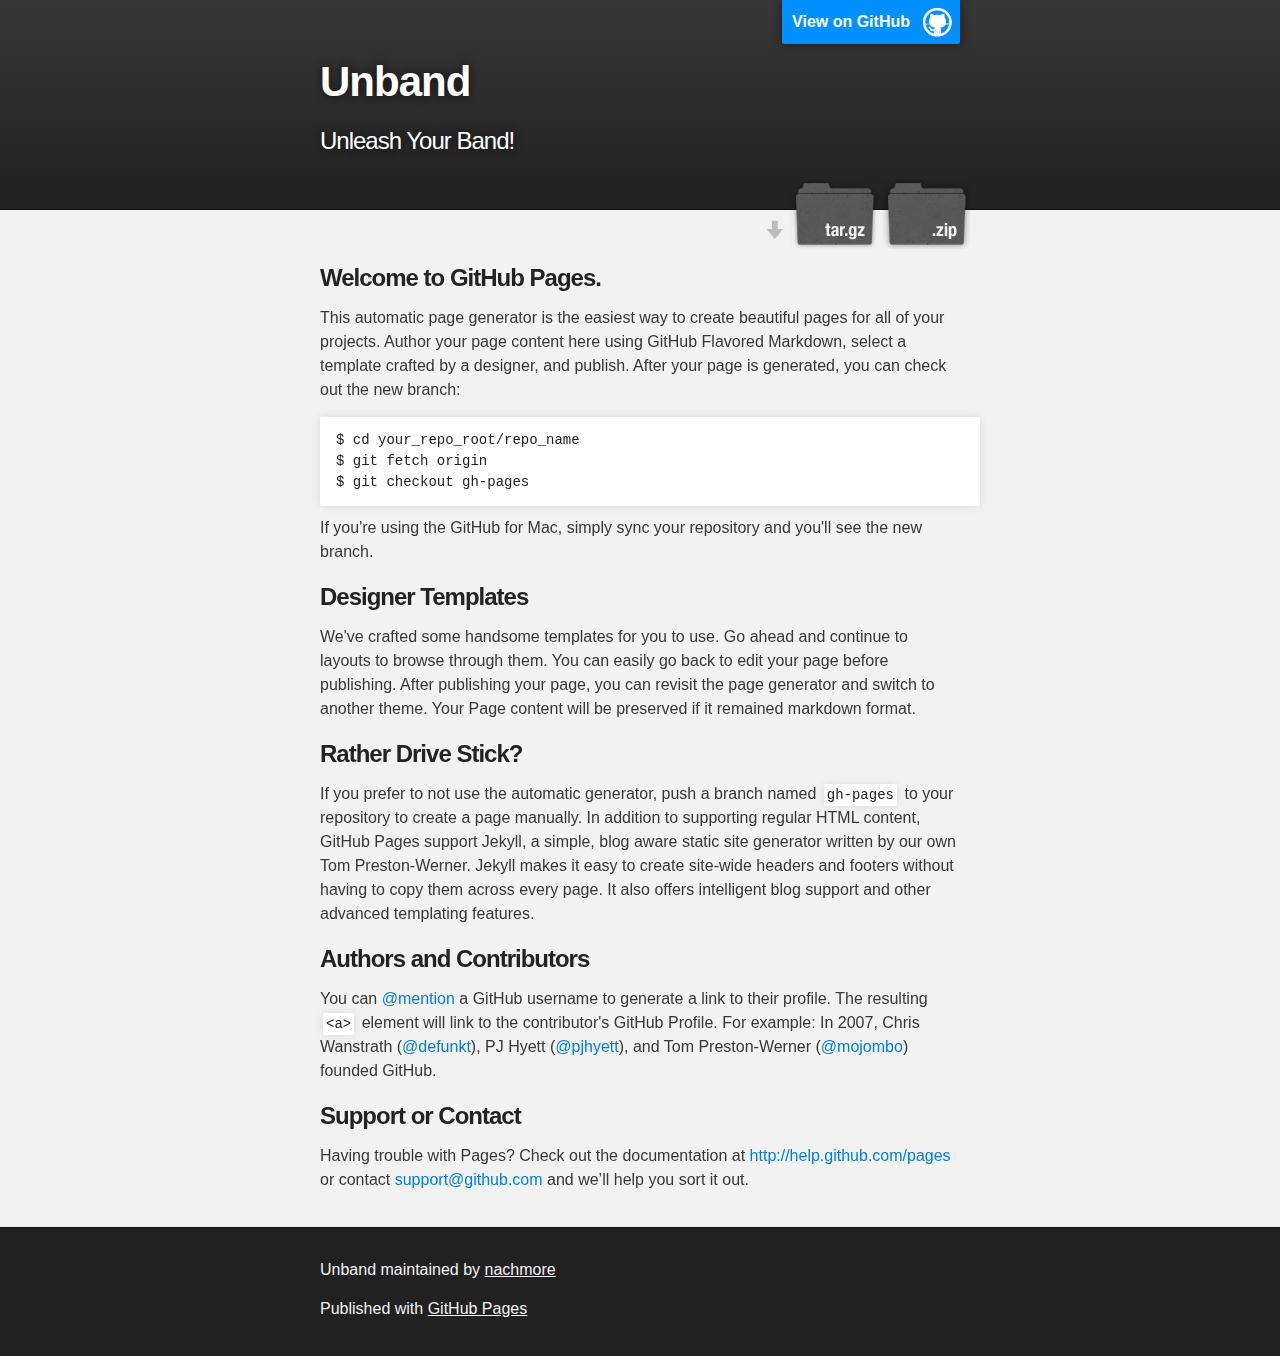
<file: index.html>
<!DOCTYPE html>
<html>

  <head>
    <meta charset='utf-8'>
    <meta http-equiv="X-UA-Compatible" content="chrome=1">
    <meta name="description" content="Unband : Unleash Your Band!">

    <link rel="stylesheet" type="text/css" media="screen" href="stylesheets/stylesheet.css">

    <title>Unband</title>
  </head>

  <body>

    <!-- HEADER -->
    <div id="header_wrap" class="outer">
        <header class="inner">
          <a id="forkme_banner" href="https://github.com/nachmore/unBand">View on GitHub</a>

          <h1 id="project_title">Unband</h1>
          <h2 id="project_tagline">Unleash Your Band!</h2>

            <section id="downloads">
              <a class="zip_download_link" href="https://github.com/nachmore/unBand/zipball/master">Download this project as a .zip file</a>
              <a class="tar_download_link" href="https://github.com/nachmore/unBand/tarball/master">Download this project as a tar.gz file</a>
            </section>
        </header>
    </div>

    <!-- MAIN CONTENT -->
    <div id="main_content_wrap" class="outer">
      <section id="main_content" class="inner">
        <h3>
<a id="welcome-to-github-pages" class="anchor" href="#welcome-to-github-pages" aria-hidden="true"><span class="octicon octicon-link"></span></a>Welcome to GitHub Pages.</h3>

<p>This automatic page generator is the easiest way to create beautiful pages for all of your projects. Author your page content here using GitHub Flavored Markdown, select a template crafted by a designer, and publish. After your page is generated, you can check out the new branch:</p>

<pre><code>$ cd your_repo_root/repo_name
$ git fetch origin
$ git checkout gh-pages
</code></pre>

<p>If you're using the GitHub for Mac, simply sync your repository and you'll see the new branch.</p>

<h3>
<a id="designer-templates" class="anchor" href="#designer-templates" aria-hidden="true"><span class="octicon octicon-link"></span></a>Designer Templates</h3>

<p>We've crafted some handsome templates for you to use. Go ahead and continue to layouts to browse through them. You can easily go back to edit your page before publishing. After publishing your page, you can revisit the page generator and switch to another theme. Your Page content will be preserved if it remained markdown format.</p>

<h3>
<a id="rather-drive-stick" class="anchor" href="#rather-drive-stick" aria-hidden="true"><span class="octicon octicon-link"></span></a>Rather Drive Stick?</h3>

<p>If you prefer to not use the automatic generator, push a branch named <code>gh-pages</code> to your repository to create a page manually. In addition to supporting regular HTML content, GitHub Pages support Jekyll, a simple, blog aware static site generator written by our own Tom Preston-Werner. Jekyll makes it easy to create site-wide headers and footers without having to copy them across every page. It also offers intelligent blog support and other advanced templating features.</p>

<h3>
<a id="authors-and-contributors" class="anchor" href="#authors-and-contributors" aria-hidden="true"><span class="octicon octicon-link"></span></a>Authors and Contributors</h3>

<p>You can <a href="https://github.com/blog/821" class="user-mention">@mention</a> a GitHub username to generate a link to their profile. The resulting <code>&lt;a&gt;</code> element will link to the contributor's GitHub Profile. For example: In 2007, Chris Wanstrath (<a href="https://github.com/defunkt" class="user-mention">@defunkt</a>), PJ Hyett (<a href="https://github.com/pjhyett" class="user-mention">@pjhyett</a>), and Tom Preston-Werner (<a href="https://github.com/mojombo" class="user-mention">@mojombo</a>) founded GitHub.</p>

<h3>
<a id="support-or-contact" class="anchor" href="#support-or-contact" aria-hidden="true"><span class="octicon octicon-link"></span></a>Support or Contact</h3>

<p>Having trouble with Pages? Check out the documentation at <a href="http://help.github.com/pages">http://help.github.com/pages</a> or contact <a href="mailto:support@github.com">support@github.com</a> and we’ll help you sort it out.</p>
      </section>
    </div>

    <!-- FOOTER  -->
    <div id="footer_wrap" class="outer">
      <footer class="inner">
        <p class="copyright">Unband maintained by <a href="https://github.com/nachmore">nachmore</a></p>
        <p>Published with <a href="http://pages.github.com">GitHub Pages</a></p>
      </footer>
    </div>

              <script type="text/javascript">
            var gaJsHost = (("https:" == document.location.protocol) ? "https://ssl." : "http://www.");
            document.write(unescape("%3Cscript src='" + gaJsHost + "google-analytics.com/ga.js' type='text/javascript'%3E%3C/script%3E"));
          </script>
          <script type="text/javascript">
            try {
              var pageTracker = _gat._getTracker("UA-56820272-1");
            pageTracker._trackPageview();
            } catch(err) {}
          </script>


  </body>
</html>
</file>
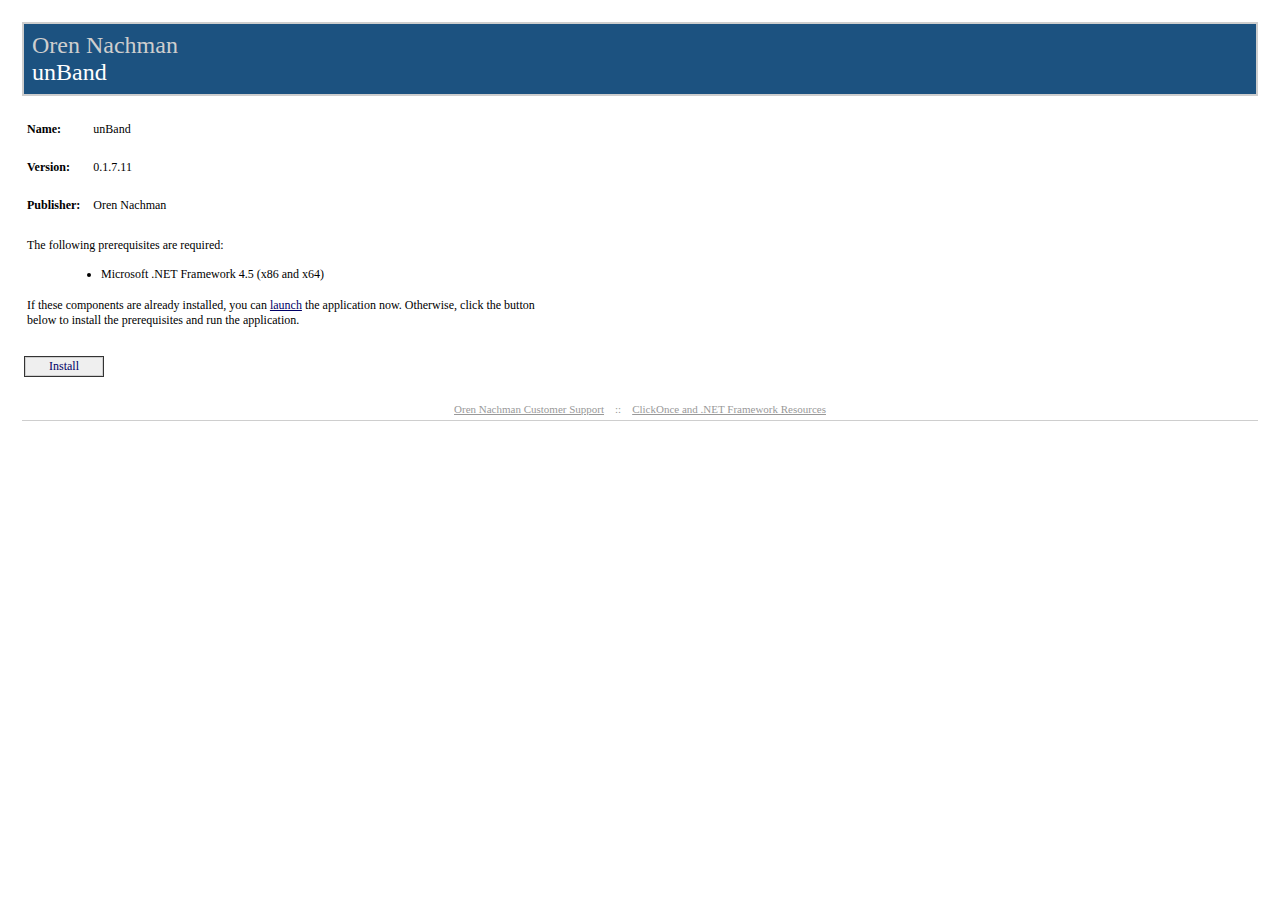
<file: publish.htm>
﻿<HTML>
  <HEAD>
    <TITLE>unBand</TITLE>
    <META HTTP-EQUIV="Content-Type" CONTENT="text/html; charset=utf-8" />
    <STYLE TYPE="text/css">
<!--
BODY{margin-top:20px; margin-left:20px; margin-right:20px; color:#000000; font-family:Tahoma; background-color:white}
A:link {font-weight:normal; color:#000066; text-decoration:none}
A:visited {font-weight:normal; color:#000066; text-decoration:none}
A:active {font-weight:normal; text-decoration:none}
A:hover {font-weight:normal; color:#FF6600; text-decoration:none}
P {margin-top:0px; margin-bottom:12px; color:#000000; font-family:Tahoma}
PRE {border-right:#f0f0e0 1px solid; padding-right:5px; border-top:#f0f0e0 1px solid; margin-top:-5px; padding-left:5px; font-size:x-small; padding-bottom:5px; border-left:#f0f0e0 1px solid; padding-top:5px; border-bottom:#f0f0e0 1px solid; font-family:Courier New; background-color:#e5e5cc}
TD {font-size:12px; color:#000000; font-family:Tahoma}
H2 {border-top: #003366 1px solid; margin-top:25px; font-weight:bold; font-size:1.5em; margin-bottom:10px; margin-left:-15px; color:#003366}
H3 {margin-top:10px; font-size: 1.1em; margin-bottom: 10px; margin-left: -15px; color: #000000}
UL {margin-top:10px; margin-left:20px}
OL {margin-top:10px; margin-left:20px}
LI {margin-top:10px; color: #000000}
FONT.value {font-weight:bold; color:darkblue}
FONT.key {font-weight: bold; color: darkgreen}
.divTag {border:1px; border-style:solid; background-color:#FFFFFF; text-decoration:none; height:auto; width:auto; background-color:#cecece}
.BannerColumn {background-color:#000000}
.Banner {border:0; padding:0; height:8px; margin-top:0px; color:#ffffff; filter:progid:DXImageTransform.Microsoft.Gradient(GradientType=1,StartColorStr='#1c5280',EndColorStr='#FFFFFF');}
.BannerTextCompany {font:bold; font-size:18pt; color:#cecece; font-family:Tahoma; height:0px; margin-top:0; margin-left:8px; margin-bottom:0; padding:0px; white-space:nowrap; filter:progid:DXImageTransform.Microsoft.dropshadow(OffX=2,OffY=2,Color='black',Positive='true');}
.BannerTextApplication {font:bold; font-size:18pt; font-family:Tahoma; height:0px; margin-top:0; margin-left:8px; margin-bottom:0; padding:0px; white-space:nowrap; filter:progid:DXImageTransform.Microsoft.dropshadow(OffX=2,OffY=2,Color='black',Positive='true');}
.BannerText {font:bold; font-size:18pt; font-family:Tahoma; height:0px; margin-top:0; margin-left:8px; margin-bottom:0; padding:0px; filter:progid:DXImageTransform.Microsoft.dropshadow(OffX=2,OffY=2,Color='black',Positive='true');}
.BannerSubhead {border:0; padding:0; height:16px; margin-top:0px; margin-left:10px; color:#ffffff; filter:progid:DXImageTransform.Microsoft.Gradient(GradientType=1,StartColorStr='#4B3E1A',EndColorStr='#FFFFFF');}
.BannerSubheadText {font:bold; height:11px; font-size:11px; font-family:Tahoma; margin-top:1; margin-left:10; filter:progid:DXImageTransform.Microsoft.dropshadow(OffX=2,OffY=2,Color='black',Positive='true');}
.FooterRule {border:0; padding:0; height:1px; margin:0px; color:#ffffff; filter:progid:DXImageTransform.Microsoft.Gradient(GradientType=1,StartColorStr='#4B3E1A',EndColorStr='#FFFFFF');}
.FooterText {font-size:11px; font-weight:normal; text-decoration:none; font-family:Tahoma; margin-top:10; margin-left:0px; margin-bottom:2; padding:0px; color:#999999; white-space:nowrap}
.FooterText A:link {font-weight:normal; color:#999999; text-decoration:underline}
.FooterText A:visited {font-weight:normal; color:#999999; text-decoration:underline}
.FooterText A:active {font-weight:normal; color:#999999; text-decoration:underline}
.FooterText A:hover {font-weight:normal; color:#FF6600; text-decoration:underline}
.ClickOnceInfoText {font-size:11px; font-weight:normal; text-decoration:none; font-family:Tahoma; margin-top:0; margin-right:2px; margin-bottom:0; padding:0px; color:#000000}
.InstallTextStyle {font:bold; font-size:14pt; font-family:Tahoma; a:#FF0000; text-decoration:None}
.DetailsStyle {margin-left:30px}
.ItemStyle {margin-left:-15px; font-weight:bold}
.StartColorStr {background-color:#4B3E1A}
.JustThisApp A:link {font-weight:normal; color:#000066; text-decoration:underline}
.JustThisApp A:visited {font-weight:normal; color:#000066; text-decoration:underline}
.JustThisApp A:active {font-weight:normal; text-decoration:underline}
.JustThisApp A:hover {font-weight:normal; color:#FF6600; text-decoration:underline}
-->

</STYLE>

<SCRIPT LANGUAGE="JavaScript">
<!--
runtimeVersion = "4.5.1";
checkClient = false;
directLink = "unBand.application";


function Initialize()
{
  if (HasRuntimeVersion(runtimeVersion, false) || (checkClient && HasRuntimeVersion(runtimeVersion, checkClient)))
  {
    InstallButton.href = directLink;
    BootstrapperSection.style.display = "none";
  }
}
function HasRuntimeVersion(v, c)
{
  var va = GetVersion(v);
  var i;
  var a = navigator.userAgent.match(/\.NET CLR [0-9.]+/g);
  if(va[0]==4)
    a = navigator.userAgent.match(/\.NET[0-9.]+E/g);
  if (c)
  {
    a = navigator.userAgent.match(/\.NET Client [0-9.]+/g);
    if (va[0]==4)
       a = navigator.userAgent.match(/\.NET[0-9.]+C/g);
  }
  if (a != null)
    for (i = 0; i < a.length; ++i)
      if (CompareVersions(va, GetVersion(a[i])) <= 0)
                                return true;
  return false;
}
function GetVersion(v)
{
  var a = v.match(/([0-9]+)\.([0-9]+)\.([0-9]+)/i);
  if(a==null)
     a = v.match(/([0-9]+)\.([0-9]+)/i);
  return a.slice(1);
}
function CompareVersions(v1, v2)
{
   if(v1.length>v2.length)
   {
      v2[v2.length]=0;
   }  
   else if(v1.length<v2.length)
   {
      v1[v1.length]=0;
   }

  for (i = 0; i < v1.length; ++i)
  {
    var n1 = new Number(v1[i]);
    var n2 = new Number(v2[i]);
    if (n1 < n2)
      return -1;
    if (n1 > n2)
      return 1;
  }
  return 0;
}

-->
</SCRIPT>

</HEAD>
  <BODY ONLOAD="Initialize()">
    <TABLE WIDTH="100%" CELLPADDING="0" CELLSPACING="2" BORDER="0">

<!-- Begin Banner -->
<TR><TD><TABLE CELLPADDING="2" CELLSPACING="0" BORDER="0" BGCOLOR="#cecece" WIDTH="100%"><TR><TD><TABLE BGCOLOR="#1c5280" WIDTH="100%" CELLPADDING="0" CELLSPACING="0" BORDER="0"><TR><TD CLASS="Banner" /></TR><TR><TD CLASS="Banner"><SPAN CLASS="BannerTextCompany">Oren Nachman</SPAN></TD></TR><TR><TD CLASS="Banner"><SPAN CLASS="BannerTextApplication">unBand</SPAN></TD></TR><TR><TD CLASS="Banner" ALIGN="RIGHT" /></TR></TABLE></TD></TR></TABLE></TD></TR>
<!-- End Banner -->


<!-- Begin Dialog -->
<TR><TD ALIGN="LEFT"><TABLE CELLPADDING="2" CELLSPACING="0" BORDER="0" WIDTH="540"><TR><TD WIDTH="496">

<!-- Begin AppInfo -->
<TABLE><TR><TD COLSPAN="3">&nbsp;</TD></TR><TR><TD><B>Name:</B></TD><TD WIDTH="5"><SPACER TYPE="block" WIDTH="10" /></TD><TD>unBand</TD></TR><TR><TD COLSPAN="3">&nbsp;</TD></TR><TR><TD><B>Version:</B></TD><TD WIDTH="5"><SPACER TYPE="block" WIDTH="10" /></TD><TD>0.1.7.11</TD></TR><TR><TD COLSPAN="3">&nbsp;</TD></TR><TR><TD><B>Publisher:</B></TD><TD WIDTH="5"><SPACER TYPE="block" WIDTH="10" /></TD><TD>Oren Nachman</TD></TR><tr><td colspan="3">&nbsp;</td></tr></TABLE>
<!-- End AppInfo -->


<!-- Begin Prerequisites -->
<TABLE ID="BootstrapperSection" BORDER="0"><TR><TD COLSPAN="2">The following prerequisites are required:</TD></TR><TR><TD WIDTH="10">&nbsp;</TD><TD><UL>
<LI>Microsoft .NET Framework 4.5 (x86 and x64)</LI>
</UL></TD></TR><TR><TD COLSPAN="2">
If these components are already installed, you can <SPAN CLASS="JustThisApp"><A HREF="unBand.application">launch</A></SPAN> the application now. Otherwise, click the button below to install the prerequisites and run the application.
</TD></TR><TR><TD COLSPAN="2">&nbsp;</TD></TR></TABLE>
<!-- End Prerequisites -->


</TD></TR></TABLE>
<!-- Begin Buttons -->
<TR><TD ALIGN="LEFT"><TABLE CELLPADDING="2" CELLSPACING="0" BORDER="0" WIDTH="540" STYLE="cursor:hand" ONCLICK="window.navigate(InstallButton.href)"><TR><TD ALIGN="LEFT"><TABLE CELLPADDING="1" BGCOLOR="#333333" CELLSPACING="0" BORDER="0"><TR><TD><TABLE CELLPADDING="1" BGCOLOR="#cecece" CELLSPACING="0" BORDER="0"><TR><TD><TABLE CELLPADDING="1" BGCOLOR="#efefef" CELLSPACING="0" BORDER="0"><TR><TD WIDTH="20"><SPACER TYPE="block" WIDTH="20" HEIGHT="1" /></TD><TD><A ID="InstallButton" HREF="setup.exe">Install</A></TD><TD width="20"><SPACER TYPE="block" WIDTH="20" HEIGHT="1" /></TD></TR></TABLE></TD></TR></TABLE></TD></TR></TABLE></TD><TD WIDTH="15%" ALIGN="right" /></TR></TABLE></TD></TR>
<!-- End Buttons -->
</TD></TR>
<!-- End Dialog -->



<!-- Spacer Row -->
<TR><TD>&nbsp;</TD></TR>

<TR><TD>
<!-- Begin Footer -->
<TABLE WIDTH="100%" CELLPADDING="0" CELLSPACING="0" BORDER="0" BGCOLOR="#ffffff"><TR><TD HEIGHT="5"><SPACER TYPE="block" HEIGHT="5" /></TD></TR><TR><TD CLASS="FooterText" ALIGN="center">
<A HREF="http://unband.nachmore.com">Oren Nachman Customer Support</A>
&nbsp;&nbsp;&nbsp;::&nbsp;&nbsp;&nbsp;
<A HREF="http://go.microsoft.com/fwlink/?LinkId=154571">ClickOnce and .NET Framework Resources</A>
</TD></TR><TR><TD HEIGHT="5"><SPACER TYPE="block" HEIGHT="5" /></TD></TR><TR><TD HEIGHT="1" bgcolor="#cecece"><SPACER TYPE="block" HEIGHT="1" /></TD></TR></TABLE>
<!-- End Footer -->
</TD></TR>

</TABLE>
  </BODY>
</HTML>
</file>
<file: stylesheets/stylesheet.css>
/*******************************************************************************
Slate Theme for GitHub Pages
by Jason Costello, @jsncostello
*******************************************************************************/

@import url(pygment_trac.css);

/*******************************************************************************
MeyerWeb Reset
*******************************************************************************/

html, body, div, span, applet, object, iframe,
h1, h2, h3, h4, h5, h6, p, blockquote, pre,
a, abbr, acronym, address, big, cite, code,
del, dfn, em, img, ins, kbd, q, s, samp,
small, strike, strong, sub, sup, tt, var,
b, u, i, center,
dl, dt, dd, ol, ul, li,
fieldset, form, label, legend,
table, caption, tbody, tfoot, thead, tr, th, td,
article, aside, canvas, details, embed,
figure, figcaption, footer, header, hgroup,
menu, nav, output, ruby, section, summary,
time, mark, audio, video {
  margin: 0;
  padding: 0;
  border: 0;
  font: inherit;
  vertical-align: baseline;
}

/* HTML5 display-role reset for older browsers */
article, aside, details, figcaption, figure,
footer, header, hgroup, menu, nav, section {
  display: block;
}

ol, ul {
  list-style: none;
}

table {
  border-collapse: collapse;
  border-spacing: 0;
}

/*******************************************************************************
Theme Styles
*******************************************************************************/

body {
  box-sizing: border-box;
  color:#373737;
  background: #212121;
  font-size: 16px;
  font-family: 'Myriad Pro', Calibri, Helvetica, Arial, sans-serif;
  line-height: 1.5;
  -webkit-font-smoothing: antialiased;
}

h1, h2, h3, h4, h5, h6 {
  margin: 10px 0;
  font-weight: 700;
  color:#222222;
  font-family: 'Lucida Grande', 'Calibri', Helvetica, Arial, sans-serif;
  letter-spacing: -1px;
}

h1 {
  font-size: 36px;
  font-weight: 700;
}

h2 {
  padding-bottom: 10px;
  font-size: 32px;
  background: url('../images/bg_hr.png') repeat-x bottom;
}

h3 {
  font-size: 24px;
}

h4 {
  font-size: 21px;
}

h5 {
  font-size: 18px;
}

h6 {
  font-size: 16px;
}

p {
  margin: 10px 0 15px 0;
}

footer p {
  color: #f2f2f2;
}

a {
  text-decoration: none;
  color: #007edf;
  text-shadow: none;

  transition: color 0.5s ease;
  transition: text-shadow 0.5s ease;
  -webkit-transition: color 0.5s ease;
  -webkit-transition: text-shadow 0.5s ease;
  -moz-transition: color 0.5s ease;
  -moz-transition: text-shadow 0.5s ease;
  -o-transition: color 0.5s ease;
  -o-transition: text-shadow 0.5s ease;
  -ms-transition: color 0.5s ease;
  -ms-transition: text-shadow 0.5s ease;
}

a:hover, a:focus {text-decoration: underline;}

footer a {
  color: #F2F2F2;
  text-decoration: underline;
}

em {
  font-style: italic;
}

strong {
  font-weight: bold;
}

img {
  position: relative;
  margin: 0 auto;
  max-width: 739px;
  padding: 5px;
  margin: 10px 0 10px 0;
  border: 1px solid #ebebeb;

  box-shadow: 0 0 5px #ebebeb;
  -webkit-box-shadow: 0 0 5px #ebebeb;
  -moz-box-shadow: 0 0 5px #ebebeb;
  -o-box-shadow: 0 0 5px #ebebeb;
  -ms-box-shadow: 0 0 5px #ebebeb;
}

p img {
  display: inline;
  margin: 0;
  padding: 0;
  vertical-align: middle;
  text-align: center;
  border: none;
}

pre, code {
  width: 100%;
  color: #222;
  background-color: #fff;

  font-family: Monaco, "Bitstream Vera Sans Mono", "Lucida Console", Terminal, monospace;
  font-size: 14px;

  border-radius: 2px;
  -moz-border-radius: 2px;
  -webkit-border-radius: 2px;
}

pre {
  width: 100%;
  padding: 10px;
  box-shadow: 0 0 10px rgba(0,0,0,.1);
  overflow: auto;
}

code {
  padding: 3px;
  margin: 0 3px;
  box-shadow: 0 0 10px rgba(0,0,0,.1);
}

pre code {
  display: block;
  box-shadow: none;
}

blockquote {
  color: #666;
  margin-bottom: 20px;
  padding: 0 0 0 20px;
  border-left: 3px solid #bbb;
}


ul, ol, dl {
  margin-bottom: 15px
}

ul {
  list-style-position: inside;
  list-style: disc;
  padding-left: 20px;
}

ol {
  list-style-position: inside;
  list-style: decimal;
  padding-left: 20px;
}

dl dt {
  font-weight: bold;
}

dl dd {
  padding-left: 20px;
  font-style: italic;
}

dl p {
  padding-left: 20px;
  font-style: italic;
}

hr {
  height: 1px;
  margin-bottom: 5px;
  border: none;
  background: url('../images/bg_hr.png') repeat-x center;
}

table {
  border: 1px solid #373737;
  margin-bottom: 20px;
  text-align: left;
 }

th {
  font-family: 'Lucida Grande', 'Helvetica Neue', Helvetica, Arial, sans-serif;
  padding: 10px;
  background: #373737;
  color: #fff;
 }

td {
  padding: 10px;
  border: 1px solid #373737;
 }

form {
  background: #f2f2f2;
  padding: 20px;
}

/*******************************************************************************
Full-Width Styles
*******************************************************************************/

.outer {
  width: 100%;
}

.inner {
  position: relative;
  max-width: 640px;
  padding: 20px 10px;
  margin: 0 auto;
}

#forkme_banner {
  display: block;
  position: absolute;
  top:0;
  right: 10px;
  z-index: 10;
  padding: 10px 50px 10px 10px;
  color: #fff;
  background: url('../images/blacktocat.png') #0090ff no-repeat 95% 50%;
  font-weight: 700;
  box-shadow: 0 0 10px rgba(0,0,0,.5);
  border-bottom-left-radius: 2px;
  border-bottom-right-radius: 2px;
}

#header_wrap {
  background: #212121;
  background: -moz-linear-gradient(top, #373737, #212121);
  background: -webkit-linear-gradient(top, #373737, #212121);
  background: -ms-linear-gradient(top, #373737, #212121);
  background: -o-linear-gradient(top, #373737, #212121);
  background: linear-gradient(top, #373737, #212121);
}

#header_wrap .inner {
  padding: 50px 10px 30px 10px;
}

#project_title {
  margin: 0;
  color: #fff;
  font-size: 42px;
  font-weight: 700;
  text-shadow: #111 0px 0px 10px;
}

#project_tagline {
  color: #fff;
  font-size: 24px;
  font-weight: 300;
  background: none;
  text-shadow: #111 0px 0px 10px;
}

#downloads {
  position: absolute;
  width: 210px;
  z-index: 10;
  bottom: -40px;
  right: 0;
  height: 70px;
  background: url('../images/icon_download.png') no-repeat 0% 90%;
}

.zip_download_link {
  display: block;
  float: right;
  width: 90px;
  height:70px;
  text-indent: -5000px;
  overflow: hidden;
  background: url(../images/sprite_download.png) no-repeat bottom left;
}

.tar_download_link {
  display: block;
  float: right;
  width: 90px;
  height:70px;
  text-indent: -5000px;
  overflow: hidden;
  background: url(../images/sprite_download.png) no-repeat bottom right;
  margin-left: 10px;
}

.zip_download_link:hover {
  background: url(../images/sprite_download.png) no-repeat top left;
}

.tar_download_link:hover {
  background: url(../images/sprite_download.png) no-repeat top right;
}

#main_content_wrap {
  background: #f2f2f2;
  border-top: 1px solid #111;
  border-bottom: 1px solid #111;
}

#main_content {
  padding-top: 40px;
}

#footer_wrap {
  background: #212121;
}



/*******************************************************************************
Small Device Styles
*******************************************************************************/

@media screen and (max-width: 480px) {
  body {
    font-size:14px;
  }

  #downloads {
    display: none;
  }

  .inner {
    min-width: 320px;
    max-width: 480px;
  }

  #project_title {
  font-size: 32px;
  }

  h1 {
    font-size: 28px;
  }

  h2 {
    font-size: 24px;
  }

  h3 {
    font-size: 21px;
  }

  h4 {
    font-size: 18px;
  }

  h5 {
    font-size: 14px;
  }

  h6 {
    font-size: 12px;
  }

  code, pre {
    min-width: 320px;
    max-width: 480px;
    font-size: 11px;
  }

}
</file>
